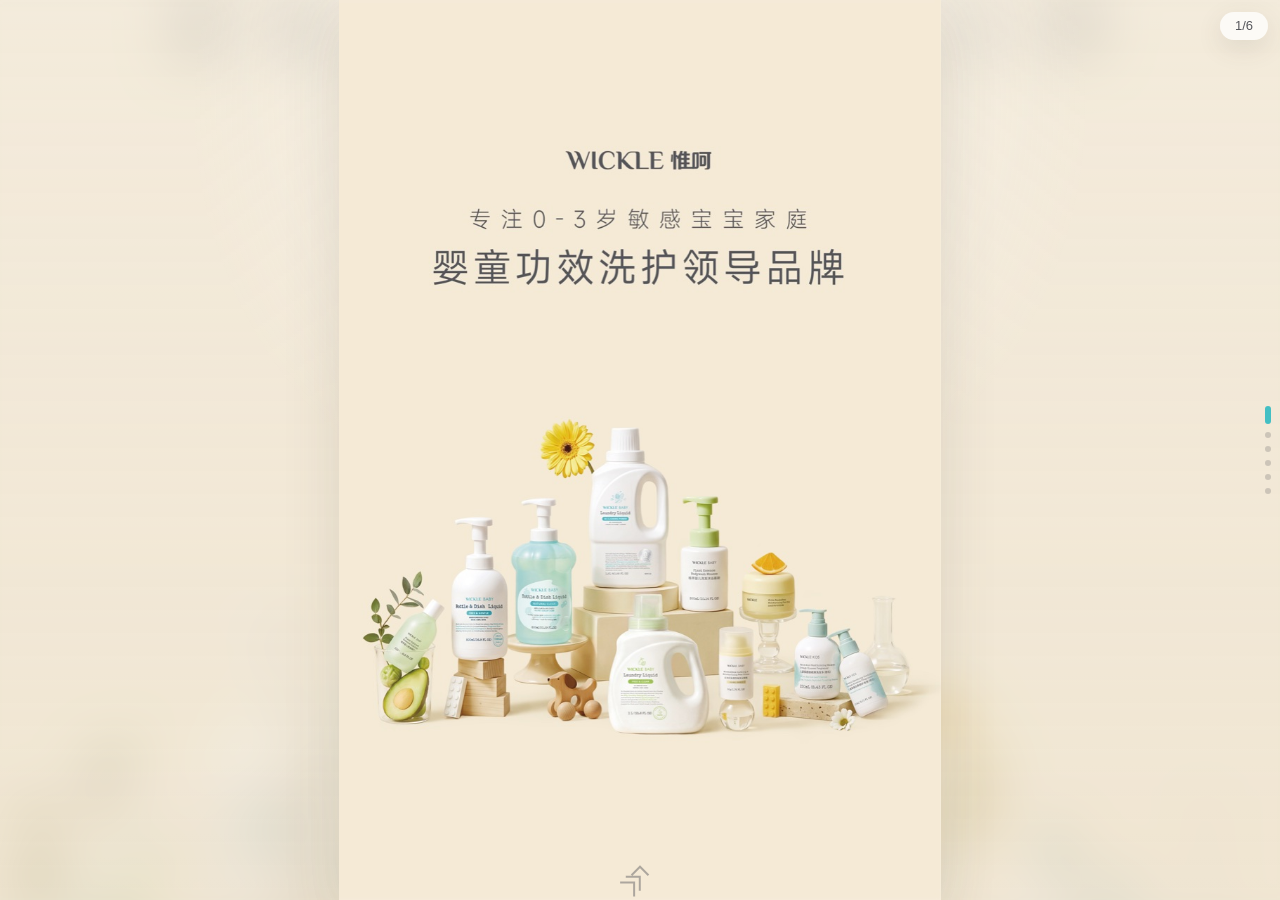
<file: index.html>
<!doctype html>
<html lang="zh-CN">
  <head>
    <meta charset="UTF-8" />
    <meta name="viewport" content="width=device-width, initial-scale=1, viewport-fit=cover" />
    <meta name="apple-mobile-web-app-capable" content="yes" />
    <meta name="apple-mobile-web-app-status-bar-style" content="black-translucent" />
    <title>WICKLE H5</title>
    <link rel="preload" as="image" href="./assets/mobile/1.jpg" fetchpriority="high" />
    <link rel="stylesheet" href="./styles.css" />
  </head>
  <body>
    <main class="h5" aria-label="WICKLE mobile page viewer">
      <section class="slides" id="slides">
        <article class="slide is-active" data-index="0">
          <img class="slide-bg" src="./assets/mobile/1.jpg" data-src="./assets/mobile/1.jpg" alt="" aria-hidden="true" loading="eager" decoding="async" />
          <img class="slide-img" src="./assets/mobile/1.jpg" data-src="./assets/mobile/1.jpg" alt="WICKLE 品牌首页" draggable="false" loading="eager" decoding="async" fetchpriority="high" />
        </article>
        <article class="slide" data-index="1">
          <img class="slide-bg" data-src="./assets/mobile/2.jpg" alt="" aria-hidden="true" loading="lazy" decoding="async" />
          <img class="slide-img" data-src="./assets/mobile/2.jpg" alt="新生家庭安心首选" draggable="false" loading="lazy" decoding="async" />
        </article>
        <article class="slide" data-index="2">
          <img class="slide-bg" data-src="./assets/mobile/3.jpg" alt="" aria-hidden="true" loading="lazy" decoding="async" />
          <img class="slide-img" data-src="./assets/mobile/3.jpg" alt="贴身倍护系列与夏日轻防晒系列" draggable="false" loading="lazy" decoding="async" />
        </article>
        <article class="slide" data-index="3">
          <img class="slide-bg" data-src="./assets/mobile/4.jpg" alt="" aria-hidden="true" loading="lazy" decoding="async" />
          <img class="slide-img" data-src="./assets/mobile/4.jpg" alt="品牌销量与认证" draggable="false" loading="lazy" decoding="async" />
        </article>
        <article class="slide" data-index="4">
          <img class="slide-bg" data-src="./assets/mobile/5.jpg" alt="" aria-hidden="true" loading="lazy" decoding="async" />
          <img class="slide-img" data-src="./assets/mobile/5.jpg" alt="身体润护系列与面部特护系列" draggable="false" loading="lazy" decoding="async" />
        </article>
        <article class="slide" data-index="5">
          <img class="slide-bg" data-src="./assets/mobile/6.jpg" alt="" aria-hidden="true" loading="lazy" decoding="async" />
          <img class="slide-img" data-src="./assets/mobile/6.jpg" alt="WICKLE 官方渠道" draggable="false" loading="lazy" decoding="async" />
        </article>
      </section>

      <div class="page-count" aria-live="polite"><span id="currentPage">1</span>/6</div>
      <div class="dots" id="dots" aria-hidden="true"></div>
      <button class="nav-btn nav-prev" id="prevBtn" type="button" aria-label="上一页"></button>
      <button class="nav-btn nav-next" id="nextBtn" type="button" aria-label="下一页"></button>
      <div class="swipe-tip" id="swipeTip" aria-hidden="true">
        <span></span>
      </div>
    </main>

    <script src="./script.js"></script>
  </body>
</html>
</file>
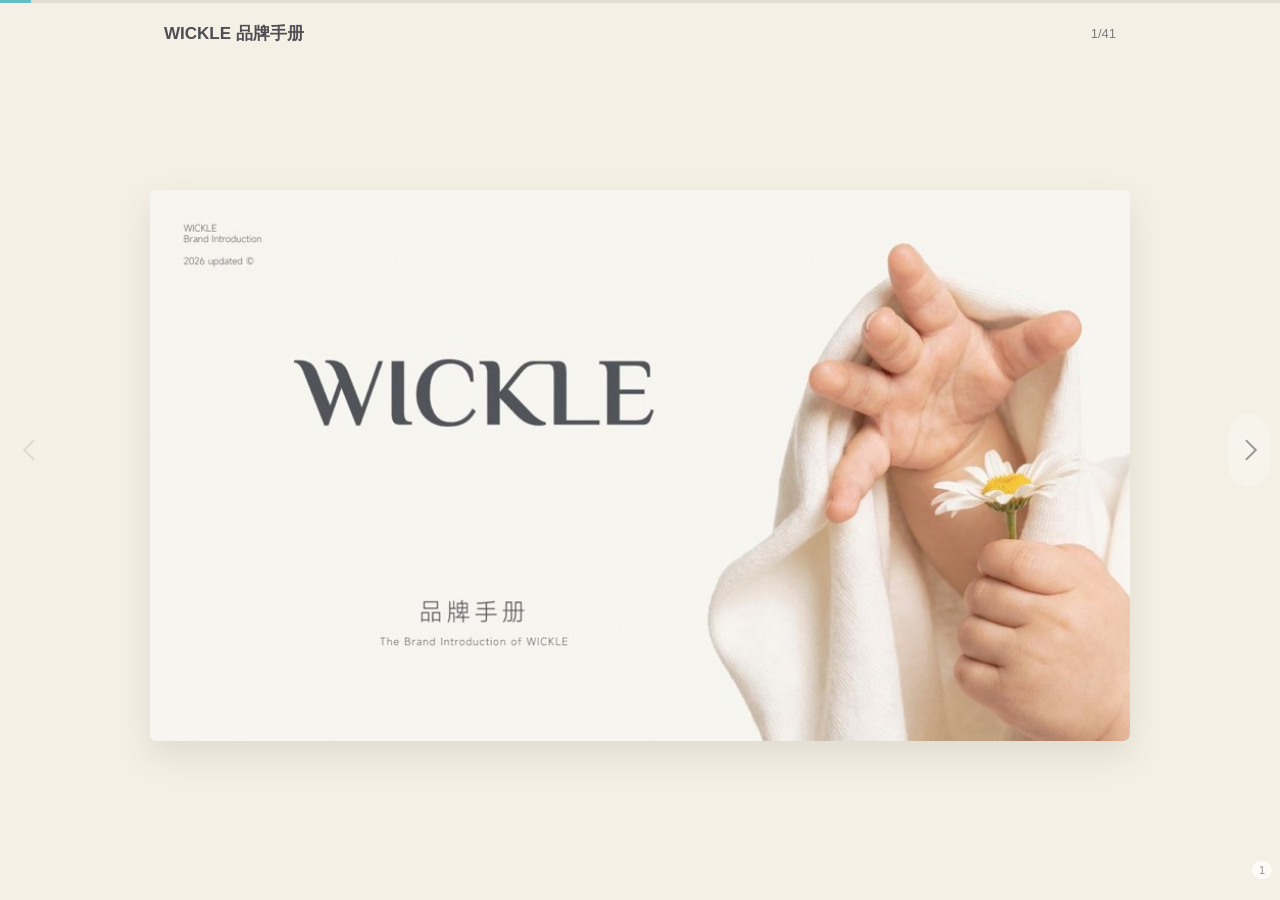
<file: brand-book/index.html>
<!doctype html>
<html lang="zh-CN">
  <head>
    <meta charset="UTF-8" />
    <meta name="viewport" content="width=device-width, initial-scale=1, viewport-fit=cover" />
    <meta name="apple-mobile-web-app-capable" content="yes" />
    <meta name="apple-mobile-web-app-status-bar-style" content="default" />
    <meta name="format-detection" content="telephone=no" />
    <title>WICKLE 品牌手册</title>
    <meta name="description" content="WICKLE 品牌手册在线阅读" />
    <link rel="preload" as="image" href="./pages-lite/page-01.jpg" fetchpriority="high" />
    <style>
      :root {
        color-scheme: light;
        --paper: #f5f0e5;
        --ink: #4d4d52;
        --line: rgba(88, 83, 74, 0.16);
      }

      * {
        box-sizing: border-box;
      }

      html {
        background: var(--paper);
        overscroll-behavior: none;
      }

      body {
        margin: 0;
        min-height: 100vh;
        min-height: 100dvh;
        overflow: hidden;
        background: var(--paper);
        color: var(--ink);
        font-family: -apple-system, BlinkMacSystemFont, "PingFang SC", "Microsoft YaHei", sans-serif;
      }

      .reader {
        position: relative;
        display: grid;
        grid-template-rows: auto 1fr;
        width: 100%;
        height: 100vh;
        height: 100dvh;
        margin: 0 auto;
        padding: max(14px, env(safe-area-inset-top)) 0 max(14px, env(safe-area-inset-bottom));
      }

      .reader-bar {
        position: relative;
        z-index: 5;
        display: flex;
        align-items: center;
        justify-content: space-between;
        gap: 12px;
        width: min(100%, 980px);
        margin: 0 auto;
        padding: 8px 14px 10px;
        background: rgba(245, 240, 229, 0.9);
        backdrop-filter: blur(10px);
      }

      .reader-title {
        margin: 0;
        font-size: 15px;
        font-weight: 600;
        letter-spacing: 0;
      }

      .reader-count {
        flex: 0 0 auto;
        min-width: 56px;
        text-align: right;
        font-size: 13px;
        font-variant-numeric: tabular-nums;
        color: rgba(77, 77, 82, 0.72);
      }

      .progress {
        position: fixed;
        top: 0;
        left: 0;
        z-index: 10;
        width: 100%;
        height: 3px;
        background: rgba(90, 82, 68, 0.12);
      }

      .progress span {
        display: block;
        width: calc(100% / 41);
        height: 100%;
        background: #62bec4;
        transition: width 180ms ease;
      }

      .pages {
        display: flex;
        width: 100%;
        min-width: 0;
        min-height: 0;
        overflow-x: auto;
        overflow-y: hidden;
        scroll-behavior: smooth;
        scroll-snap-type: x mandatory;
        scrollbar-width: none;
        -webkit-overflow-scrolling: touch;
        touch-action: pan-x pinch-zoom;
      }

      .pages::-webkit-scrollbar {
        display: none;
      }

      .page {
        position: relative;
        display: grid;
        flex: 0 0 100%;
        place-items: center;
        overflow: hidden;
        width: 100%;
        height: 100%;
        margin: 0;
        padding: 10px 10px 20px;
        scroll-snap-align: center;
        scroll-snap-stop: always;
      }

      .page img {
        display: block;
        width: min(100%, 980px);
        height: auto;
        max-height: 100%;
        border-radius: 7px;
        object-fit: contain;
        background: #fff;
        box-shadow: 0 14px 34px rgba(77, 68, 52, 0.12);
      }

      .page::after {
        content: attr(data-page);
        position: absolute;
        right: 8px;
        bottom: 7px;
        padding: 3px 7px;
        border-radius: 999px;
        background: rgba(255, 255, 255, 0.72);
        color: rgba(77, 77, 82, 0.62);
        font-size: 11px;
        font-variant-numeric: tabular-nums;
      }

      .nav-btn {
        position: fixed;
        top: 50%;
        z-index: 6;
        width: 42px;
        height: 72px;
        padding: 0;
        border: 0;
        border-radius: 999px;
        background: rgba(255, 255, 255, 0.38);
        transform: translateY(-50%);
        backdrop-filter: blur(10px);
        opacity: 0.72;
      }

      .nav-btn::before {
        content: "";
        position: absolute;
        top: 50%;
        left: 50%;
        width: 13px;
        height: 13px;
        border-top: 2px solid rgba(77, 77, 82, 0.76);
        border-left: 2px solid rgba(77, 77, 82, 0.76);
      }

      .nav-prev {
        left: max(10px, env(safe-area-inset-left));
      }

      .nav-next {
        right: max(10px, env(safe-area-inset-right));
      }

      .nav-prev::before {
        transform: translate(-34%, -50%) rotate(-45deg);
      }

      .nav-next::before {
        transform: translate(-66%, -50%) rotate(135deg);
      }

      .nav-btn:disabled {
        opacity: 0.18;
      }

      @media (hover: none) and (pointer: coarse) {
        .nav-btn {
          width: 32px;
          height: 58px;
          background: rgba(255, 255, 255, 0.26);
        }
      }

      @media (min-width: 720px) {
        .reader-title {
          font-size: 17px;
        }
      }
    </style>
  </head>
  <body>
    <div class="progress" aria-hidden="true"><span id="progressFill"></span></div>
    <main class="reader" aria-label="WICKLE 品牌手册在线阅读">
      <header class="reader-bar">
        <h1 class="reader-title">WICKLE 品牌手册</h1>
        <div class="reader-count"><span id="currentPage">1</span>/41</div>
      </header>
      <section class="pages" id="pages"></section>
      <button class="nav-btn nav-prev" id="prevBtn" type="button" aria-label="上一页"></button>
      <button class="nav-btn nav-next" id="nextBtn" type="button" aria-label="下一页"></button>
    </main>

    <script>
      const pageTotal = 41;
      const pages = document.getElementById("pages");
      const currentPage = document.getElementById("currentPage");
      const progressFill = document.getElementById("progressFill");
      const prevBtn = document.getElementById("prevBtn");
      const nextBtn = document.getElementById("nextBtn");
      const imagePath = (index) => `./pages-lite/page-${String(index).padStart(2, "0")}.jpg`;
      let activeIndex = 0;
      let scrollFrame = 0;
      let touchStartX = 0;
      let touchStartY = 0;
      let preloadTimer = 0;

      for (let index = 1; index <= pageTotal; index += 1) {
        const figure = document.createElement("figure");
        const image = document.createElement("img");
        figure.className = "page";
        figure.dataset.page = index;
        if (index === 1) {
          image.src = imagePath(index);
        } else {
          image.dataset.src = imagePath(index);
        }
        image.alt = `WICKLE 品牌手册第 ${index} 页`;
        image.width = 1280;
        image.height = 720;
        image.decoding = "async";
        image.loading = index === 1 ? "eager" : "lazy";
        if (index === 1) image.fetchPriority = "high";
        figure.appendChild(image);
        pages.appendChild(figure);
      }

      const loadImage = (image) => {
        if (!image.dataset.src) return;
        image.src = image.dataset.src;
        image.removeAttribute("data-src");
      };

      const pageElements = Array.from(document.querySelectorAll(".page"));

      const loadAt = (index) => {
        const page = pageElements[index];
        if (!page) return;
        loadImage(page.querySelector("img"));
      };

      const preloadNear = (index) => {
        window.clearTimeout(preloadTimer);
        preloadTimer = window.setTimeout(() => {
          loadAt(index + 1);
          loadAt(index - 1);
        }, 1200);
      };

      const setActive = (index) => {
        activeIndex = Math.max(0, Math.min(pageTotal - 1, index));
        currentPage.textContent = activeIndex + 1;
        progressFill.style.width = `${((activeIndex + 1) / pageTotal) * 100}%`;
        prevBtn.disabled = activeIndex === 0;
        nextBtn.disabled = activeIndex === pageTotal - 1;
        loadAt(activeIndex);
        preloadNear(activeIndex);
      };

      const goTo = (index) => {
        const target = Math.max(0, Math.min(pageTotal - 1, index));
        pages.scrollTo({ left: target * pages.clientWidth, behavior: "smooth" });
        setActive(target);
      };

      pages.addEventListener("scroll", () => {
        if (scrollFrame) return;
        scrollFrame = window.requestAnimationFrame(() => {
          scrollFrame = 0;
          const index = Math.round(pages.scrollLeft / pages.clientWidth);
          if (index !== activeIndex) setActive(index);
        });
      });

      pages.addEventListener(
        "touchstart",
        (event) => {
          const touch = event.changedTouches[0];
          touchStartX = touch.clientX;
          touchStartY = touch.clientY;
        },
        { passive: true },
      );

      pages.addEventListener(
        "touchend",
        (event) => {
          const touch = event.changedTouches[0];
          const deltaX = touch.clientX - touchStartX;
          const deltaY = touch.clientY - touchStartY;
          if (Math.abs(deltaX) < 38 || Math.abs(deltaX) < Math.abs(deltaY) * 1.2) return;
          goTo(activeIndex + (deltaX < 0 ? 1 : -1));
        },
        { passive: true },
      );

      prevBtn.addEventListener("click", () => goTo(activeIndex - 1));
      nextBtn.addEventListener("click", () => goTo(activeIndex + 1));

      window.addEventListener("keydown", (event) => {
        if (event.key === "ArrowLeft") goTo(activeIndex - 1);
        if (event.key === "ArrowRight") goTo(activeIndex + 1);
      });

      window.addEventListener("resize", () => {
        pages.scrollTo({ left: activeIndex * pages.clientWidth, behavior: "auto" });
      });

      setActive(0);
    </script>
  </body>
</html>
</file>
<file: styles.css>
:root {
  color-scheme: light;
  --page-bg: #efe5d1;
  --ink: #55565b;
  --white: rgba(255, 255, 255, 0.9);
}

* {
  box-sizing: border-box;
}

html,
body {
  width: 100%;
  height: 100%;
  margin: 0;
  overflow: hidden;
  background: var(--page-bg);
  font-family: -apple-system, BlinkMacSystemFont, "PingFang SC", "Helvetica Neue", Arial, sans-serif;
  -webkit-tap-highlight-color: transparent;
  touch-action: none;
}

body {
  min-height: 100dvh;
}

.h5 {
  position: relative;
  width: 100vw;
  height: 100dvh;
  overflow: hidden;
  background: var(--page-bg);
  isolation: isolate;
}

.slides,
.slide {
  position: absolute;
  inset: 0;
}

.slide {
  display: grid;
  place-items: center;
  overflow: hidden;
  opacity: 0;
  pointer-events: none;
  transform: translate3d(0, 100%, 0) rotateX(-8deg) scale(0.98);
  transform-origin: 50% 100%;
  transition:
    transform 680ms cubic-bezier(0.22, 1, 0.36, 1),
    opacity 520ms ease;
  will-change: transform, opacity;
}

.slide.is-active {
  opacity: 1;
  pointer-events: auto;
  transform: translate3d(0, 0, 0) rotateX(0) scale(1);
  z-index: 2;
}

.slide.is-prev {
  opacity: 0;
  transform: translate3d(0, -38%, 0) rotateX(8deg) scale(0.94);
  z-index: 1;
}

.slide.is-next {
  opacity: 0;
  transform: translate3d(0, 38%, 0) rotateX(-8deg) scale(0.94);
  z-index: 1;
}

.slide-bg {
  position: absolute;
  inset: -24px;
  width: calc(100% + 48px);
  height: calc(100% + 48px);
  object-fit: cover;
  filter: blur(24px) saturate(0.95);
  opacity: 0.24;
  transform: scale(1.05);
  z-index: -2;
}

.slide::after {
  content: "";
  position: absolute;
  inset: 0;
  background:
    linear-gradient(180deg, rgba(255, 255, 255, 0.2), rgba(255, 255, 255, 0)),
    radial-gradient(circle at 50% 12%, rgba(255, 255, 255, 0.44), rgba(255, 255, 255, 0) 44%);
  z-index: -1;
}

.slide-img {
  display: block;
  width: min(100vw, calc(100dvh * 0.67));
  height: auto;
  max-width: 100vw;
  max-height: 100dvh;
  object-fit: contain;
  user-select: none;
  -webkit-user-drag: none;
  box-shadow: 0 18px 54px rgba(76, 69, 58, 0.14);
}

.page-count {
  position: fixed;
  top: max(12px, env(safe-area-inset-top));
  right: 12px;
  z-index: 10;
  min-width: 48px;
  height: 28px;
  padding: 0 10px;
  border-radius: 999px;
  background: rgba(255, 255, 255, 0.74);
  color: var(--ink);
  font-size: 13px;
  line-height: 28px;
  text-align: center;
  letter-spacing: 0;
  box-shadow: 0 8px 26px rgba(82, 76, 68, 0.12);
  backdrop-filter: blur(12px);
}

.dots {
  position: fixed;
  top: 50%;
  right: max(9px, env(safe-area-inset-right));
  z-index: 10;
  display: grid;
  gap: 8px;
  transform: translateY(-50%);
}

.dot {
  width: 6px;
  height: 6px;
  border-radius: 999px;
  background: rgba(82, 82, 86, 0.24);
  transition:
    height 240ms ease,
    background 240ms ease;
}

.dot.is-active {
  height: 18px;
  background: rgba(42, 184, 192, 0.88);
}

.nav-btn {
  position: fixed;
  left: 0;
  z-index: 8;
  width: 100%;
  height: 23vh;
  border: 0;
  padding: 0;
  background: transparent;
  appearance: none;
}

.nav-prev {
  top: 0;
}

.nav-next {
  bottom: 0;
}

.swipe-tip {
  position: fixed;
  left: 50%;
  bottom: max(16px, env(safe-area-inset-bottom));
  z-index: 10;
  width: 32px;
  height: 28px;
  transform: translateX(-50%);
  opacity: 0.82;
  transition: opacity 220ms ease;
}

.swipe-tip.is-hidden {
  opacity: 0;
}

.swipe-tip span,
.swipe-tip span::before,
.swipe-tip span::after {
  position: absolute;
  left: 50%;
  width: 13px;
  height: 13px;
  border-top: 2px solid rgba(83, 83, 88, 0.54);
  border-left: 2px solid rgba(83, 83, 88, 0.54);
  transform: translateX(-50%) rotate(45deg);
  animation: floatUp 1.35s ease-in-out infinite;
}

.swipe-tip span {
  top: 12px;
}

.swipe-tip span::before,
.swipe-tip span::after {
  content: "";
}

.swipe-tip span::before {
  top: 8px;
}

.swipe-tip span::after {
  top: 16px;
}

@keyframes floatUp {
  0% {
    opacity: 0;
    transform: translate(-50%, 10px) rotate(45deg);
  }
  45%,
  70% {
    opacity: 1;
  }
  100% {
    opacity: 0;
    transform: translate(-50%, -8px) rotate(45deg);
  }
}

@media (min-aspect-ratio: 2 / 3) {
  .slide-img {
    width: auto;
    height: 100dvh;
  }
}

@media (prefers-reduced-motion: reduce) {
  .slide,
  .dot,
  .swipe-tip span,
  .swipe-tip span::before,
  .swipe-tip span::after {
    animation: none;
    transition: none;
  }
}
</file>
